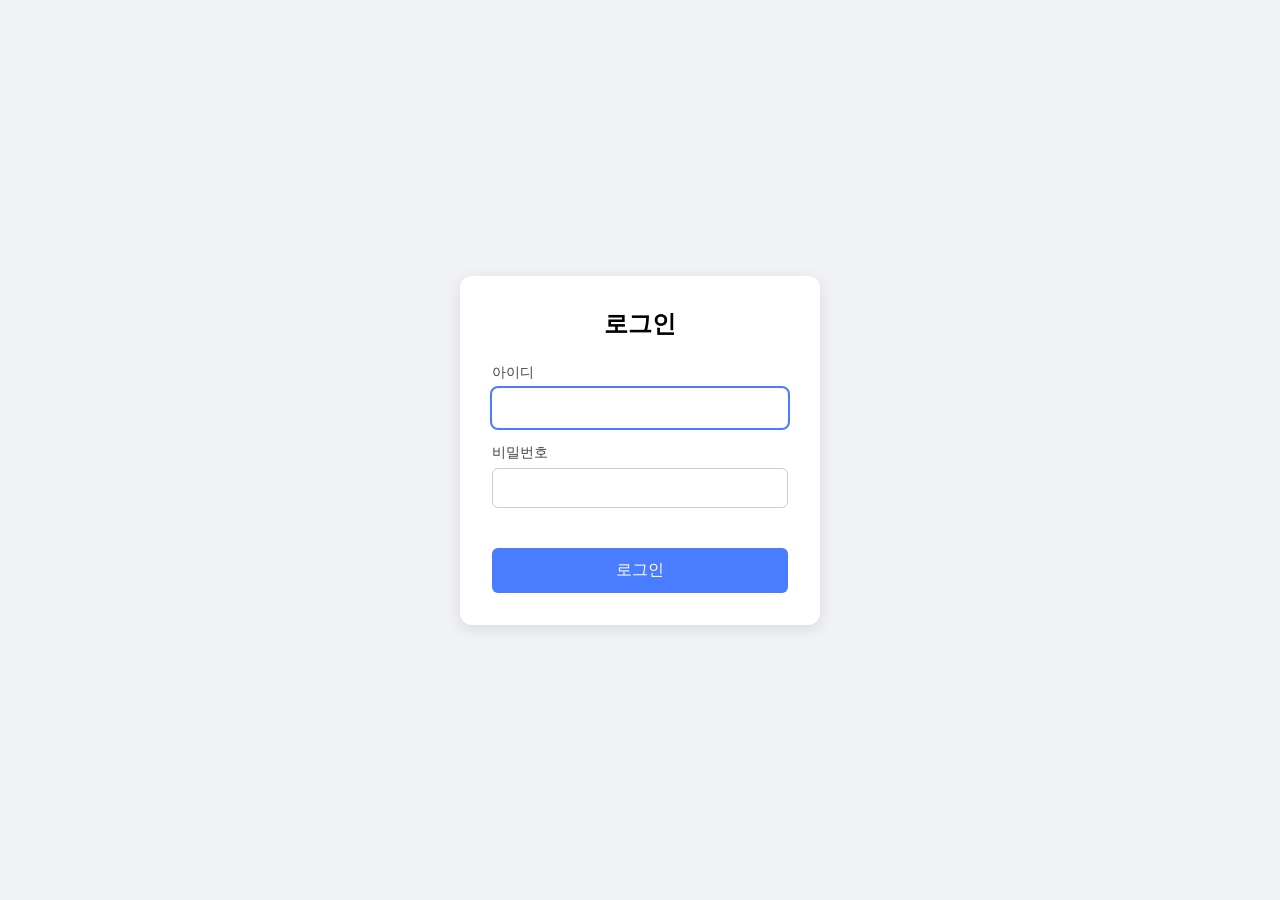
<file: index.html>
<!DOCTYPE html>
<html lang="ko">
<head>
  <meta charset="UTF-8">
  <meta name="viewport" content="width=device-width, initial-scale=1.0">
  <title>로그인</title>
  <link rel="stylesheet" href="style.css">
</head>
<body>
  <main class="login-box">
    <h1>로그인</h1>
    <form id="login-form" autocomplete="off">
      <label for="user-id">아이디</label>
      <input type="text" id="user-id" required autofocus>

      <label for="user-pw">비밀번호</label>
      <input type="password" id="user-pw" required>

      <p id="error" class="error" role="alert"></p>
      <button type="submit">로그인</button>
    </form>
  </main>
  <script src="login.js"></script>
</body>
</html>
</file>
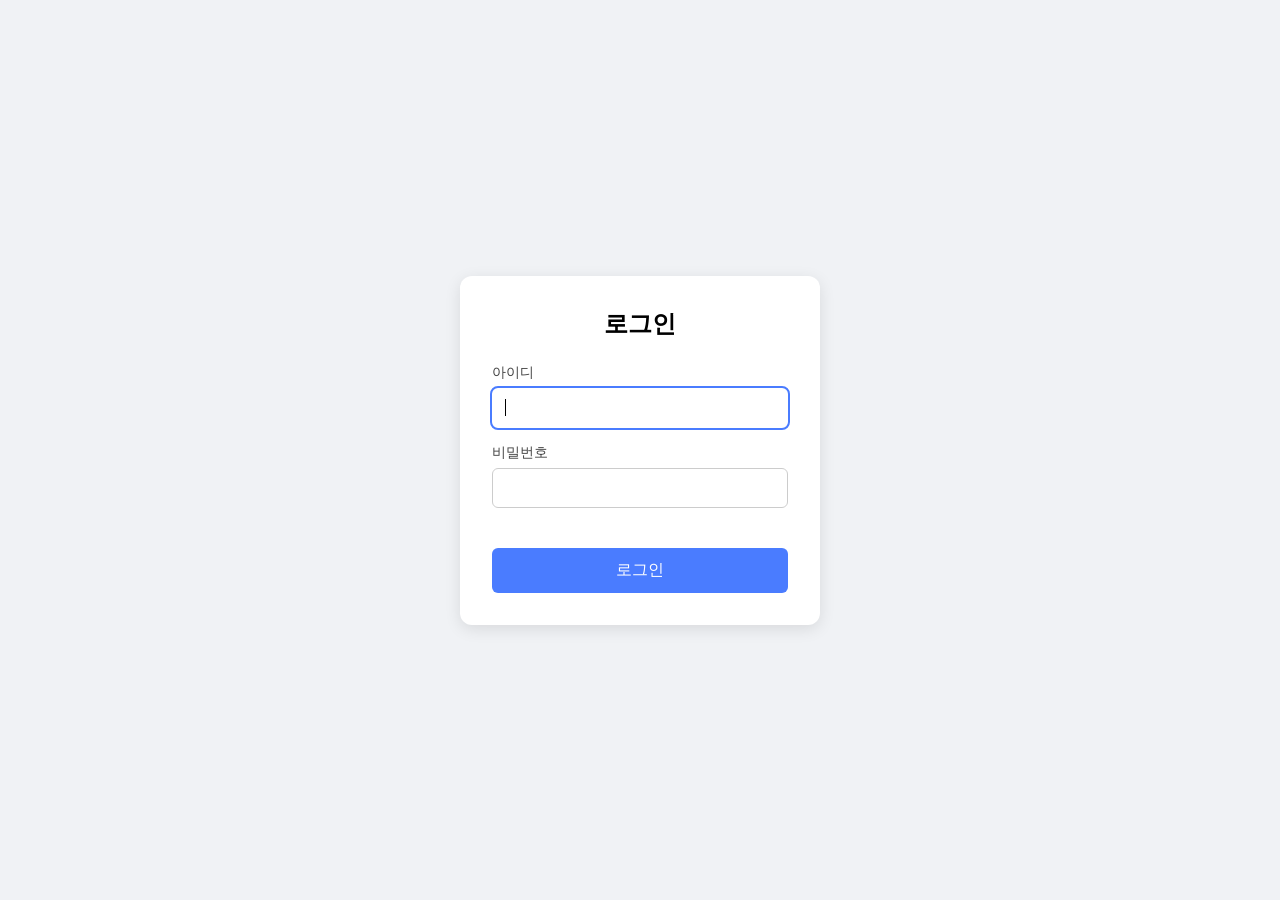
<file: ias/index.html>
<!DOCTYPE html>
<html lang="ko">
<head>
<meta charset="UTF-8">
<meta name="viewport" content="width=device-width, initial-scale=1">
<title>IAS · IAS</title>
<link rel="icon" href="data:,">
<script src="js/theme.js"></script>
<link rel="stylesheet" href="css/ias.css">
</head>
<body>
<script src="js/core.js"></script>
<script src="js/backend-local.js"></script>
<script src="js/backend-http.js"></script>
<script>
IAS.api.me().then(function () { location.replace('home.html'); }, function () { location.replace('../index.html'); });
</script>
<noscript>JavaScript가 필요합니다.</noscript>
</body>
</html>
</file>
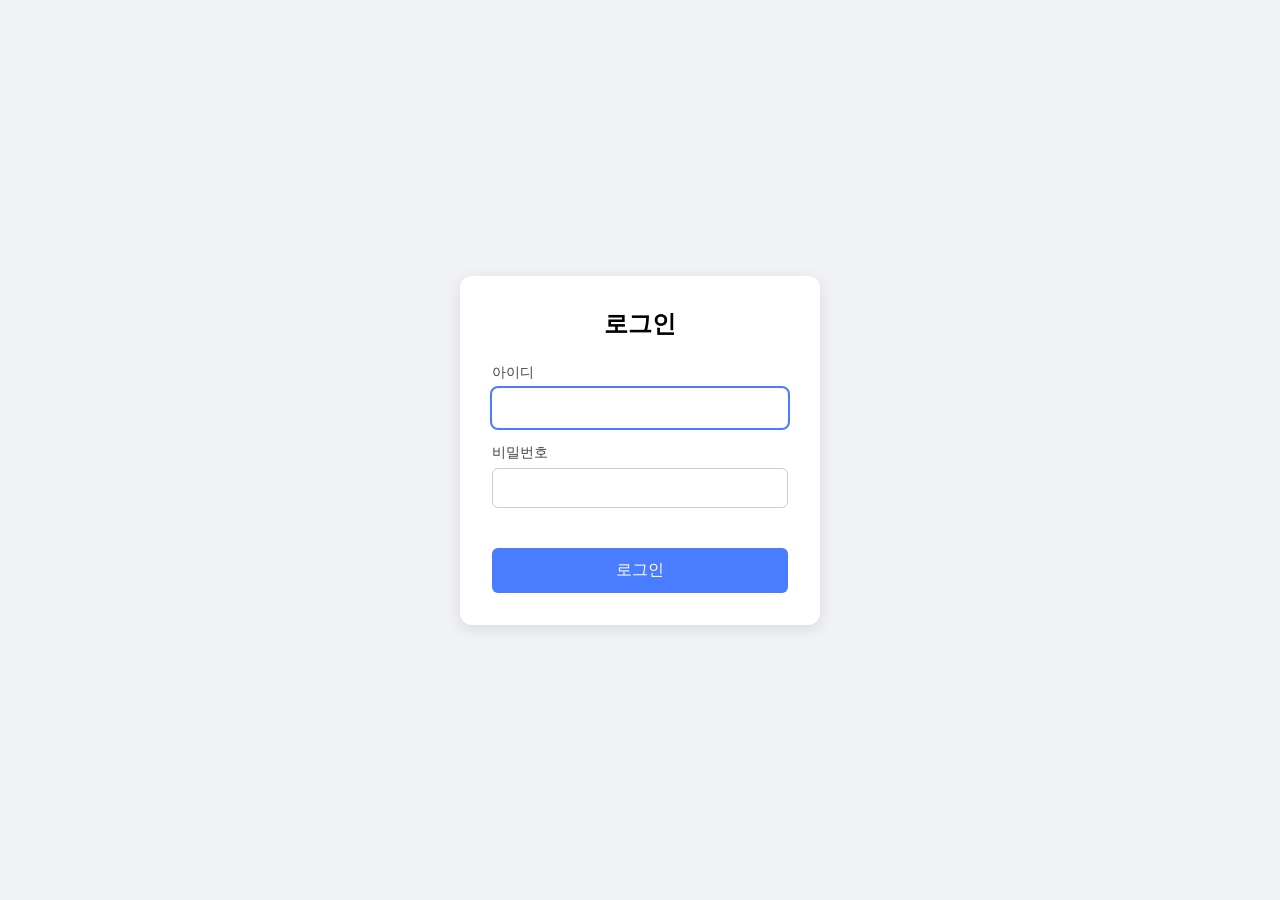
<file: ias/board.html>
<!DOCTYPE html>
<html lang="ko">
<head>
<meta charset="UTF-8">
<meta name="viewport" content="width=device-width, initial-scale=1">
<title>게시판 · IAS</title>
<link rel="icon" href="data:,">
<script src="js/theme.js"></script>
<link rel="stylesheet" href="css/ias.css">
</head>
<body>
<main class="page">
  <div class="tabs" id="tabs"></div>
  <div class="hboard glass">
    <div class="hboard-head"><span>게시판</span><span>제목</span><span>작성자</span><span>작성일</span></div>
    <div id="rows" class="scroll"></div>
  </div>
</main>
<script src="js/core.js"></script>
<script src="js/backend-local.js"></script>
<script src="js/backend-http.js"></script>
<script src="js/shell.js"></script>
<script>
(async function () {
  var h = IAS.h;
  var me = await IAS.auth.require();
  IAS.topbar.mount({ title: '게시판', me: me, back: 'home.html' });
  var boards = await IAS.api.boards();
  var names = {}; boards.forEach(function (b) { names[b.id] = b.name; });
  var cur = IAS.qs('board') || '';

  var tabs = document.getElementById('tabs');
  [{ id: '', name: '전체' }].concat(boards).forEach(function (b) {
    tabs.append(h('a', { class: 'btn ' + (cur === b.id ? 'btn-primary' : 'btn-glass'), href: 'board.html' + (b.id ? '?board=' + b.id : ''), text: b.name }));
  });
  tabs.append(h('span', { class: 'grow' }), h('a', { class: 'btn btn-primary', href: 'write.html' + (cur ? '?board=' + cur : ''), text: '글쓰기' }));

  var rows = document.getElementById('rows');
  var list = await IAS.api.listPosts({ board: cur || undefined });
  if (!list.length) rows.append(h('p', { class: 'muted pad', text: '글이 없습니다.' }));
  list.forEach(function (p) {
    rows.append(h('a', { class: 'hboard-row', href: 'post.html?id=' + p.id },
      h('span', { class: 'c' }, h('span', { class: 'tag' + (p.board === 'notice' ? ' pin' : ''), text: names[p.board] || p.board })),
      h('span', { class: 't' }, p.title, p.commentCount ? h('span', { class: 'tag cnt', text: p.commentCount }) : null),
      h('span', { class: 'a', text: p.authorName }),
      h('span', { class: 'd muted', text: IAS.fmtDate(p.at) })));
  });
})();
</script>
</body>
</html>
</file>
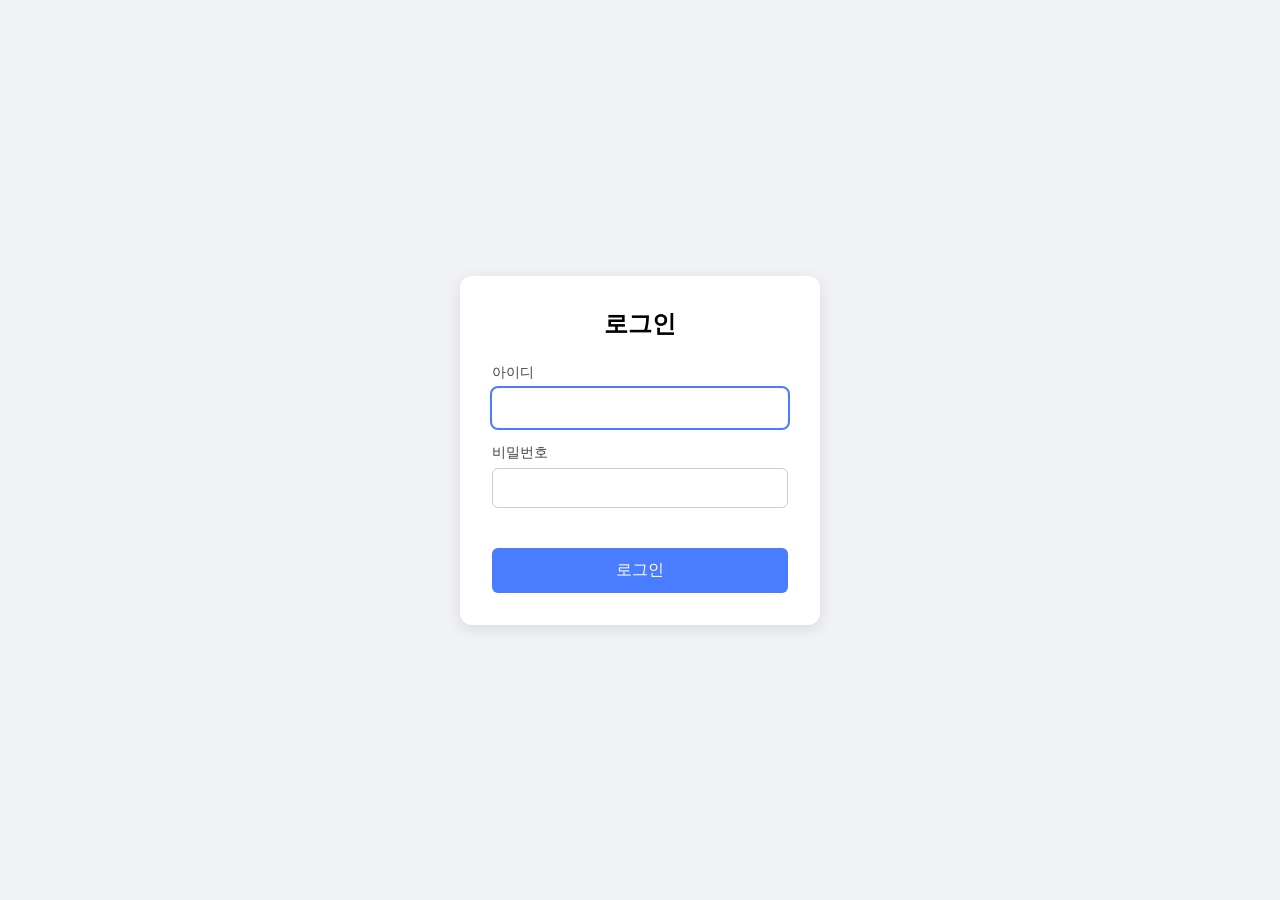
<file: ias/change-password.html>
<!DOCTYPE html>
<html lang="ko">
<head>
<meta charset="UTF-8">
<meta name="viewport" content="width=device-width, initial-scale=1">
<title>비밀번호 변경 · IAS</title>
<link rel="icon" href="data:,">
<script src="js/theme.js"></script>
<link rel="stylesheet" href="css/ias.css">
</head>
<body>
<main class="center">
  <form class="auth-card glass rise" id="f" novalidate>
    <h1>비밀번호 변경</h1>
    <p class="muted" id="why"></p>
    <label class="lbl" for="cur">현재 비밀번호</label>
    <input class="field" id="cur" type="password" autocomplete="current-password">
    <label class="lbl" for="nw">새 비밀번호 (8자 이상, 영문+숫자)</label>
    <input class="field" id="nw" type="password" autocomplete="new-password">
    <label class="lbl" for="nw2">새 비밀번호 확인</label>
    <input class="field" id="nw2" type="password" autocomplete="new-password">
    <p class="error" id="err" role="alert"></p>
    <button class="btn btn-primary" type="submit">변경</button>
    <a class="btn btn-glass" id="skip" href="home.html" hidden>취소</a>
  </form>
</main>
<script src="js/core.js"></script>
<script src="js/backend-local.js"></script>
<script src="js/backend-http.js"></script>
<script src="js/shell.js"></script>
<script>
(async function () {
  var me = await IAS.auth.require({ allowMustChange: true });
  var err = document.getElementById('err');
  document.getElementById('why').textContent = me.mustChange ? '처음 로그인했습니다. 비밀번호를 바꿔야 계속 사용할 수 있습니다.' : '새 비밀번호를 입력해 주세요.';
  document.getElementById('skip').hidden = me.mustChange;
  document.getElementById('f').addEventListener('submit', async function (e) {
    e.preventDefault();
    var cur = document.getElementById('cur').value, nw = document.getElementById('nw').value, nw2 = document.getElementById('nw2').value;
    if (nw !== nw2) { err.textContent = '새 비밀번호 확인이 일치하지 않습니다.'; return; }
    try { await IAS.api.changePassword({ current: cur, next: nw }); location.replace('home.html'); }
    catch (ex) { err.textContent = ex.message; }
  });
})();
</script>
</body>
</html>
</file>
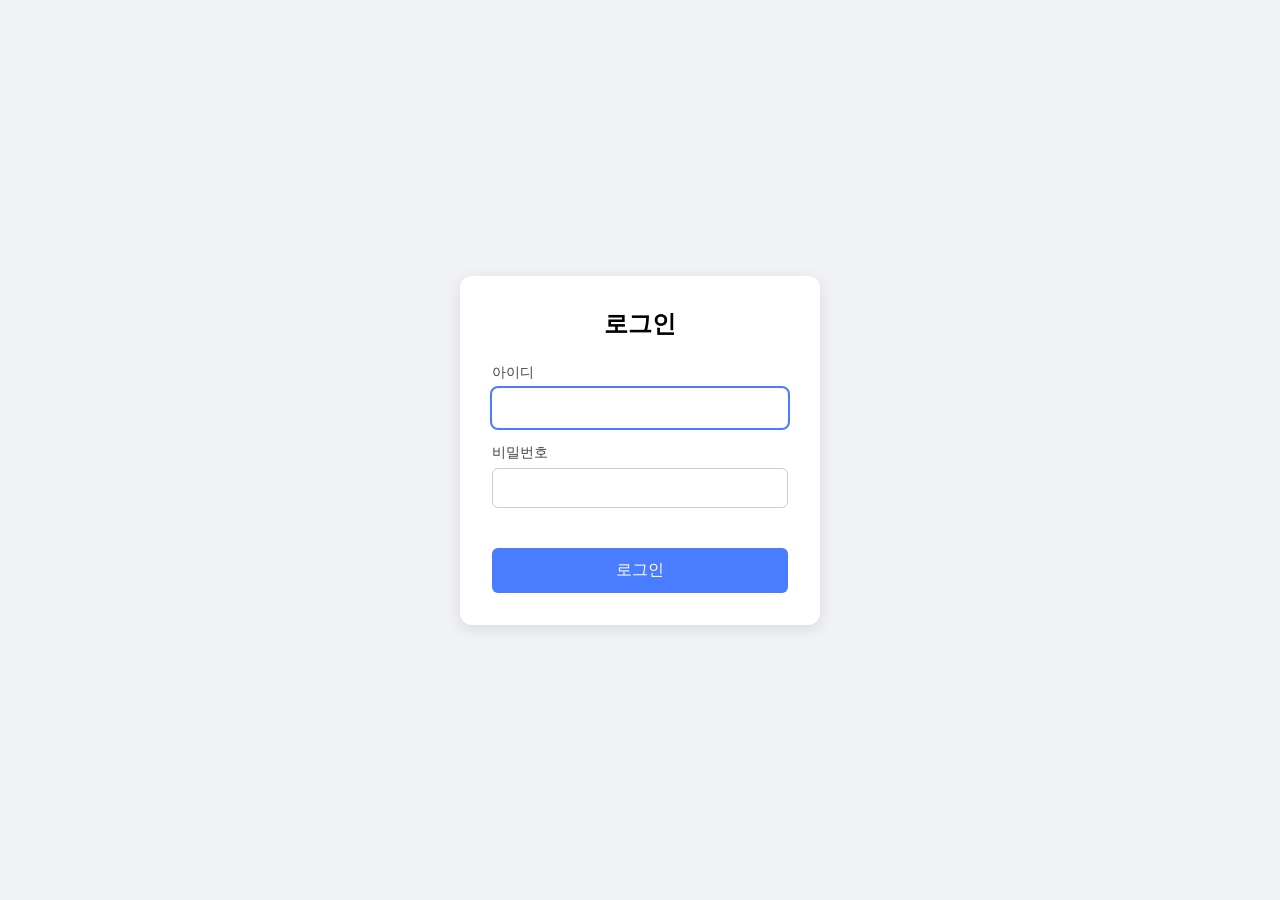
<file: ias/home.html>
<!DOCTYPE html>
<html lang="ko">
<head>
<meta charset="UTF-8">
<meta name="viewport" content="width=device-width, initial-scale=1">
<title>홈 · IAS</title>
<link rel="icon" href="data:,">
<script src="js/theme.js"></script>
<link rel="stylesheet" href="css/ias.css">
</head>
<body>
<main class="page home">
  <section class="widgets" id="widgets"></section>
  <nav class="apps" id="apps" aria-label="앱"></nav>
</main>
<script src="js/core.js"></script>
<script src="js/backend-local.js"></script>
<script src="js/backend-http.js"></script>
<script src="js/shell.js"></script>
<script>
(async function () {
  var h = IAS.h;
  var me = await IAS.auth.require();
  IAS.topbar.mount({ title: me.name + '님, 안녕하세요', me: me });
  var data = await IAS.api.apps();

  data.apps.forEach(function (a) {
    document.getElementById('apps').append(
      h('a', { class: 'app glass rise', href: a.link }, h('span', { class: 'fico', style: 'background:' + a.color, text: a.icon }), a.name));
  });

  /* 위젯: 서버 데이터는 textContent 로만 그린다. 권한 id 는 앱과 같이 정한다. */
  var defs = {
    'board-recent': { title: '최근 게시글', app: 'board.html', load: async function () {
      var list = await IAS.api.listPosts({ limit: 5 });
      return list.map(function (p) { return h('li', null, h('a', { href: 'post.html?id=' + p.id, text: p.title }), h('small', { text: p.authorName + ' · ' + IAS.fmtDate(p.at) })); });
    } },
    'audit-recent': { title: '최근 변경 기록', app: 'log.html', load: async function () {
      var list = await IAS.api.listAudit({ limit: 5 });
      return list.map(function (a) { return h('li', null, h('a', { href: 'log.html', text: a.summary }), h('small', { text: a.user + ' · ' + IAS.fmtDate(a.at) })); });
    } }
  };
  data.widgets.forEach(function (w) {
    var d = defs[w.id]; if (!d) return;
    var ul = h('ul', null, h('li', { class: 'muted', text: '불러오는 중…' }));
    document.getElementById('widgets').append(h('article', { class: 'widget glass rise' },
      h('h2', null, h('a', { href: d.app, style: 'color:inherit;text-decoration:none', text: d.title })), ul));
    d.load().then(function (items) { ul.replaceChildren.apply(ul, items.length ? items : [h('li', { class: 'muted', text: '내용이 없습니다.' })]); },
      function () { ul.replaceChildren(h('li', { class: 'muted', text: '불러오지 못했습니다.' })); });
  });
})();
</script>
</body>
</html>
</file>
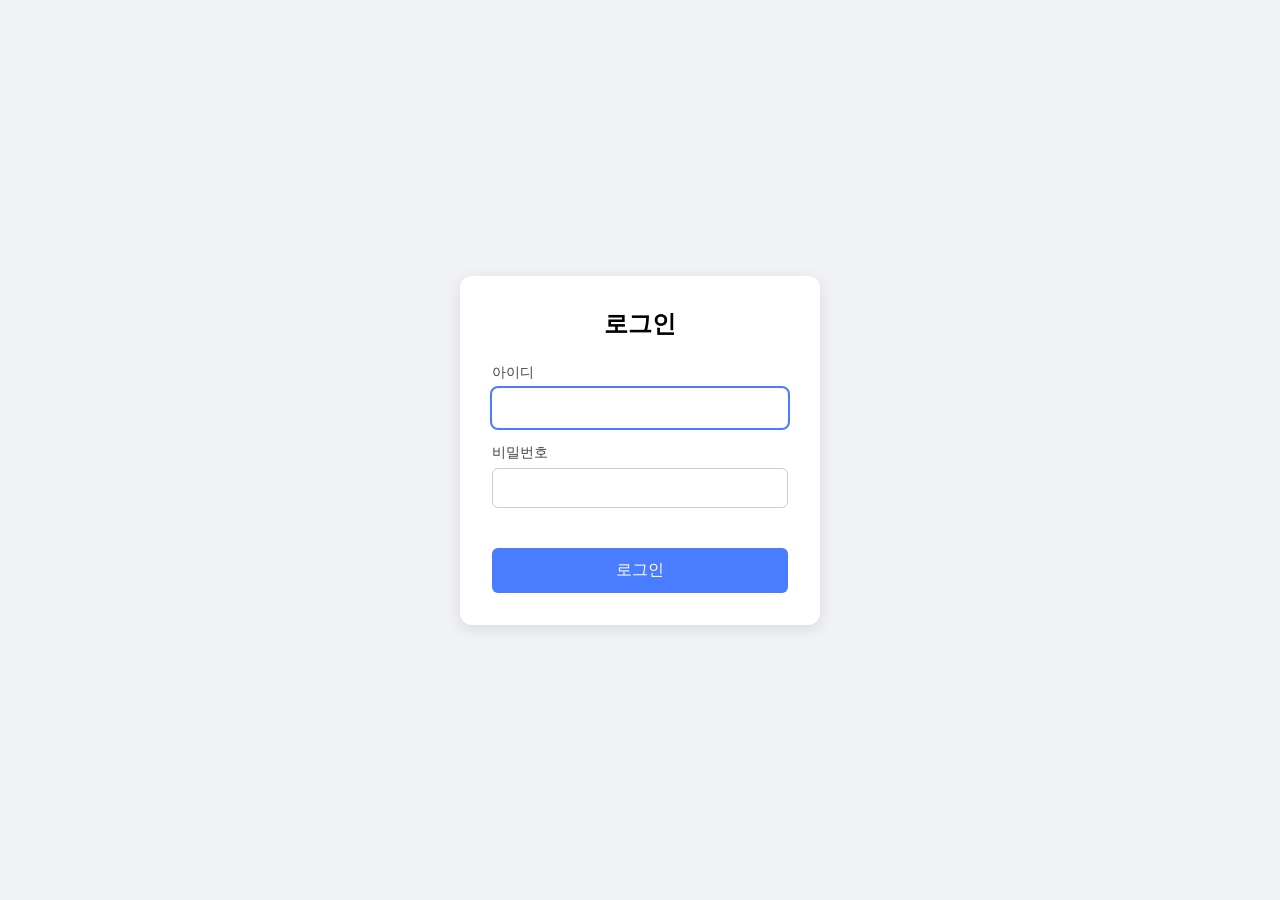
<file: ias/log.html>
<!DOCTYPE html>
<html lang="ko">
<head>
<meta charset="UTF-8">
<meta name="viewport" content="width=device-width, initial-scale=1">
<title>변경 기록 · IAS</title>
<link rel="icon" href="data:,">
<script src="js/theme.js"></script>
<link rel="stylesheet" href="css/ias.css">
</head>
<body>
<main class="page">
  <div class="hboard glass" id="rows"></div>
</main>
<script src="js/core.js"></script>
<script src="js/backend-local.js"></script>
<script src="js/backend-http.js"></script>
<script src="js/shell.js"></script>
<script>
(async function () {
  var h = IAS.h;
  var me = await IAS.auth.require({ admin: true });
  IAS.topbar.mount({ title: '변경·보안 기록', me: me, back: 'home.html' });
  var rows = document.getElementById('rows');
  var list = await IAS.api.listAudit({ limit: 200 });
  var cat = { data: '데이터', admin: '관리', security: '보안' };
  list.forEach(function (a) {
    rows.append(h('div', { class: 'log-row' }, h('span', { class: 'muted', text: IAS.fmtDate(a.at) }), h('span', null, h('span', { class: 'tag', text: cat[a.category] || a.category })), h('span', { text: a.user }), h('span', { text: a.summary })));
  });
})();
</script>
</body>
</html>
</file>
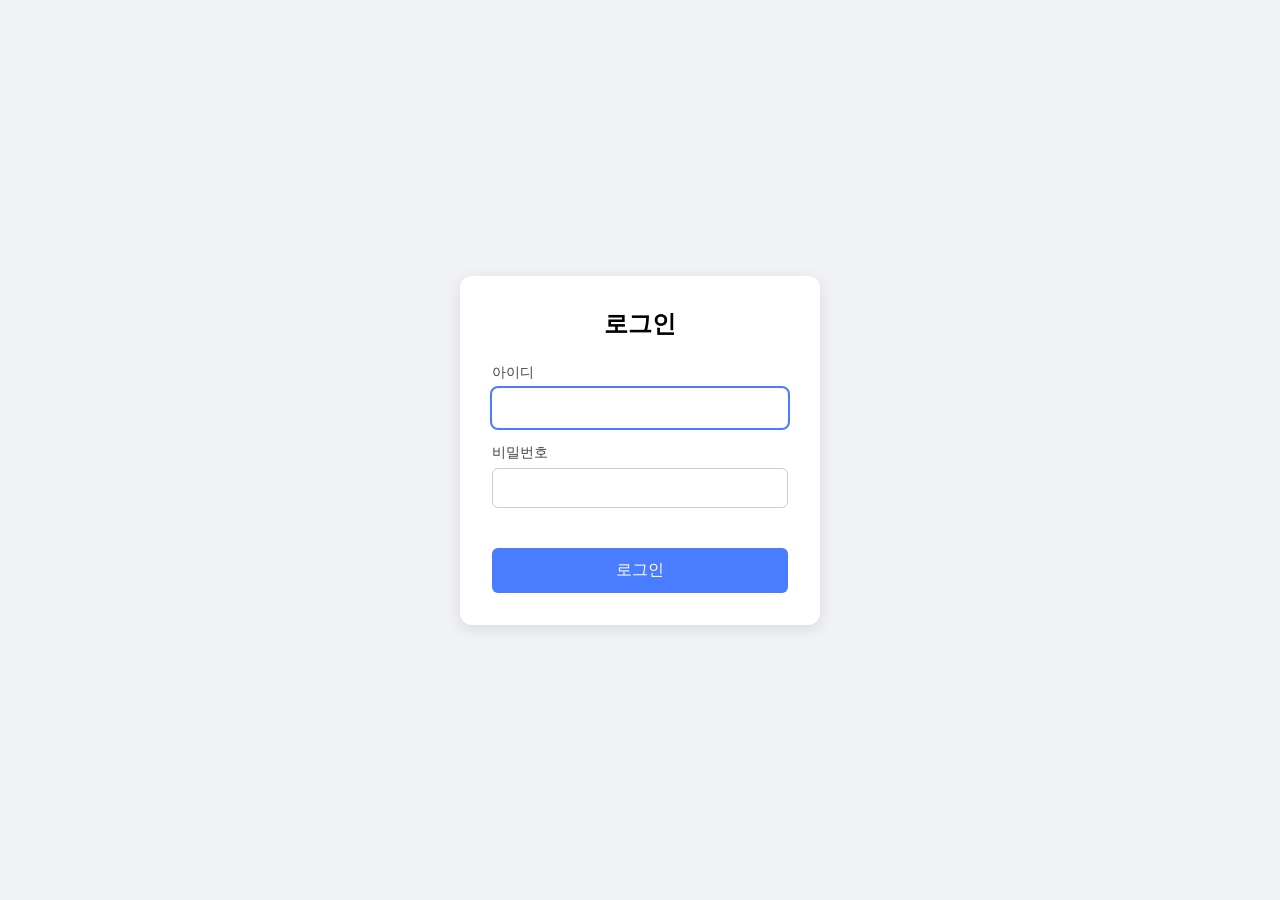
<file: ias/post.html>
<!DOCTYPE html>
<html lang="ko">
<head>
<meta charset="UTF-8">
<meta name="viewport" content="width=device-width, initial-scale=1">
<title>게시글 · IAS</title>
<link rel="icon" href="data:,">
<script src="js/theme.js"></script>
<link rel="stylesheet" href="css/ias.css">
</head>
<body>
<main class="page">
  <article class="card glass" id="post"></article>
  <section class="card glass" id="comments"></section>
</main>
<script src="js/core.js"></script>
<script src="js/backend-local.js"></script>
<script src="js/backend-http.js"></script>
<script src="js/shell.js"></script>
<script>
(async function () {
  var h = IAS.h;
  var me = await IAS.auth.require();
  IAS.topbar.mount({ title: '게시글', me: me, back: 'board.html' });
  var id = IAS.qs('id');
  var post = document.getElementById('post'), box = document.getElementById('comments');

  async function load() {
    var p;
    try { p = await IAS.api.getPost(id); } catch (e) { post.replaceChildren(h('p', { text: e.message })); box.hidden = true; return; }
    post.replaceChildren(h('h2', { text: p.title }), h('small', { class: 'muted', text: p.authorName + ' · ' + IAS.fmtDate(p.at) }), h('div', { class: 'post-body', text: p.body }));
    var ta = h('textarea', { class: 'textarea', style: 'min-height:80px', maxlength: '1000', placeholder: '댓글을 입력하세요' });
    box.replaceChildren(
      h('h3', { text: '댓글 ' + p.comments.length }),
      ...p.comments.map(function (c) { return h('div', { class: 'cmt' }, h('small', { text: c.authorName + ' · ' + IAS.fmtDate(c.at) }), h('p', { text: c.body })); }),
      ta,
      h('button', { class: 'btn btn-primary', style: 'margin-top:10px', type: 'button', onclick: async function () {
        try { await IAS.api.addComment(id, ta.value); await load(); } catch (e) { IAS.toast(e.message); }
      } }, '댓글 등록'));
  }
  load();
})();
</script>
</body>
</html>
</file>
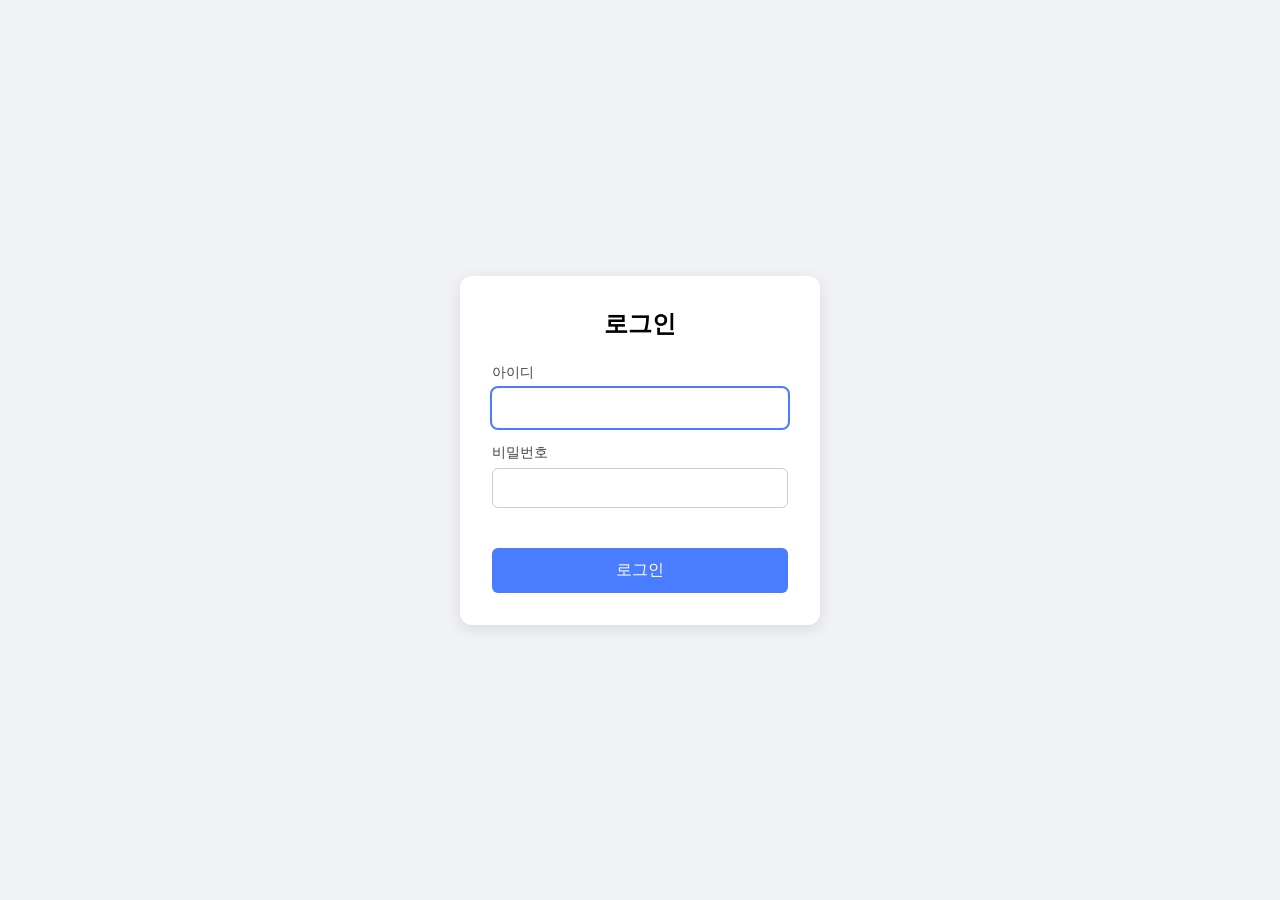
<file: ias/write.html>
<!DOCTYPE html>
<html lang="ko">
<head>
<meta charset="UTF-8">
<meta name="viewport" content="width=device-width, initial-scale=1">
<title>글쓰기 · IAS</title>
<link rel="icon" href="data:,">
<script src="js/theme.js"></script>
<link rel="stylesheet" href="css/ias.css">
</head>
<body>
<main class="page">
  <form class="card glass" id="f" novalidate>
    <label class="lbl" for="board">게시판</label>
    <select class="field" id="board"></select>
    <label class="lbl" for="title">제목</label>
    <input class="field" id="title" maxlength="120">
    <label class="lbl" for="body">내용</label>
    <textarea class="textarea" id="body" maxlength="5000"></textarea>
    <p class="error" id="err" role="alert"></p>
    <button class="btn btn-primary" type="submit">등록</button>
  </form>
</main>
<script src="js/core.js"></script>
<script src="js/backend-local.js"></script>
<script src="js/backend-http.js"></script>
<script src="js/shell.js"></script>
<script>
(async function () {
  var me = await IAS.auth.require();
  IAS.topbar.mount({ title: '글쓰기', me: me, back: 'board.html' });
  var sel = document.getElementById('board'), err = document.getElementById('err');
  (await IAS.api.boards()).forEach(function (b) { sel.append(IAS.h('option', { value: b.id, text: b.name })); });
  sel.value = IAS.qs('board') || 'free';
  document.getElementById('f').addEventListener('submit', async function (e) {
    e.preventDefault();
    var t = document.getElementById('title'), b = document.getElementById('body');
    t.classList.toggle('invalid', !t.value.trim()); b.classList.toggle('invalid', !b.value.trim());
    try {
      var r = await IAS.api.createPost({ board: sel.value, title: t.value, body: b.value });
      location.replace('post.html?id=' + r.id);
    } catch (ex) { err.textContent = ex.message; }
  });
})();
</script>
</body>
</html>
</file>
<file: style.css>
* { box-sizing: border-box; }

body {
  margin: 0;
  min-height: 100vh;
  display: flex;
  align-items: center;
  justify-content: center;
  background: #f0f2f5;
  font-family: -apple-system, "Noto Sans KR", sans-serif;
}

.login-box {
  width: 100%;
  max-width: 360px;
  margin: 16px;
  padding: 32px;
  background: #fff;
  border-radius: 12px;
  box-shadow: 0 4px 16px rgba(0, 0, 0, 0.1);
}

h1 { margin: 0 0 24px; text-align: center; font-size: 24px; }

label { display: block; margin: 16px 0 6px; font-size: 14px; color: #444; }

input {
  width: 100%;
  padding: 10px 12px;
  font-size: 16px;
  border: 1px solid #ccc;
  border-radius: 6px;
}

input:focus { outline: 2px solid #4a7cff; border-color: transparent; }

button {
  width: 100%;
  margin-top: 8px;
  padding: 12px;
  font-size: 16px;
  color: #fff;
  background: #4a7cff;
  border: 0;
  border-radius: 6px;
  cursor: pointer;
}

button:hover { background: #3a68e0; }

.error { min-height: 20px; margin: 12px 0 0; color: #d93025; font-size: 14px; }
</file>
<file: ias/css/ias.css>
/* IAS 공용 스타일. 색·크기는 :root 토큰만 쓰고, 화면 전용 <style>에는 배치만 둔다. */
:root {
  --bg1: #e9eefb; --bg2: #f6e9f4;
  --text: #1b1e27; --muted: #5d6475;
  --glass: rgba(255, 255, 255, .62); --glass-border: rgba(255, 255, 255, .8);
  --line: rgba(20, 30, 60, .12);
  --accent: #3d6df2; --accent-text: #fff; --danger: #d6384a;
  --radius: 16px; --shadow: 0 8px 28px rgba(30, 40, 90, .12);
  --topbar-h: 56px;
}
@media (prefers-color-scheme: dark) {
  :root:not([data-theme="light"]) {
    --bg1: #12141c; --bg2: #1d1630;
    --text: #eceef5; --muted: #a2a8ba;
    --glass: rgba(34, 38, 52, .66); --glass-border: rgba(255, 255, 255, .1);
    --line: rgba(255, 255, 255, .12);
    --accent: #7c9bff; --accent-text: #0d1020; --danger: #ff7080;
    --shadow: 0 8px 28px rgba(0, 0, 0, .4);
  }
}
:root[data-theme="dark"] {
  --bg1: #12141c; --bg2: #1d1630;
  --text: #eceef5; --muted: #a2a8ba;
  --glass: rgba(34, 38, 52, .66); --glass-border: rgba(255, 255, 255, .1);
  --line: rgba(255, 255, 255, .12);
  --accent: #7c9bff; --accent-text: #0d1020; --danger: #ff7080;
  --shadow: 0 8px 28px rgba(0, 0, 0, .4);
}

* { box-sizing: border-box; }
html { min-height: 100%; }
body {
  margin: 0; min-height: 100vh; color: var(--text);
  background: linear-gradient(135deg, var(--bg1), var(--bg2)) fixed;
  font-family: -apple-system, BlinkMacSystemFont, "Apple SD Gothic Neo", "Noto Sans KR", "Malgun Gothic", sans-serif;
  line-height: 1.6;
}
a { color: var(--accent); }
h1, h2, h3 { line-height: 1.3; }
.muted { color: var(--muted); }
.pad { padding: 14px; }
[hidden] { display: none !important; }

.glass {
  background: var(--glass); border: 1px solid var(--glass-border);
  border-radius: var(--radius); box-shadow: var(--shadow);
  -webkit-backdrop-filter: blur(18px); backdrop-filter: blur(18px);
}
.page { max-width: 880px; margin: 0 auto; padding: 16px; }
.has-topbar .page { padding-top: calc(var(--topbar-h) + 24px); }

/* 입력·버튼 */
.field, .textarea, select.field {
  width: 100%; padding: 11px 13px; font: inherit; color: var(--text);
  background: var(--glass); border: 1px solid var(--line); border-radius: 12px; outline: none;
}
.field:focus, .textarea:focus { border-color: var(--accent); box-shadow: 0 0 0 3px color-mix(in srgb, var(--accent) 25%, transparent); }
.field.invalid, .textarea.invalid { border-color: var(--danger); }
.textarea { min-height: 180px; resize: vertical; }
.lbl { display: block; margin: 12px 0 4px; font-size: .85rem; color: var(--muted); }
.btn {
  display: inline-block; padding: 11px 16px; font: inherit; font-weight: 600; text-align: center; text-decoration: none;
  border: 1px solid var(--line); border-radius: 12px; cursor: pointer; color: var(--text); background: transparent;
}
.btn-primary { background: var(--accent); color: var(--accent-text); border-color: transparent; }
.btn-glass { background: var(--glass); }
.btn:disabled { opacity: .55; cursor: default; }
.link { background: none; border: 0; padding: 0; font: inherit; color: var(--accent); cursor: pointer; }
.error { color: var(--danger); min-height: 1.4em; margin: 8px 0 0; font-size: .92rem; }
.shake { animation: shake .35s; }
@keyframes shake { 25% { transform: translateX(-6px); } 75% { transform: translateX(6px); } }
.rise { animation: rise .4s ease both; }
@keyframes rise { from { opacity: 0; transform: translateY(10px); } }
@media (prefers-reduced-motion: reduce) { .rise, .shake { animation: none; } }

/* 상단 바 */
.topbar {
  position: fixed; top: 8px; left: 8px; right: 8px; z-index: 20; height: var(--topbar-h);
  display: flex; align-items: center; gap: 6px; padding: 0 8px; border-radius: 18px;
}
.topbar .title { flex: 1; margin: 0; font-size: 1.05rem; padding-left: 6px; }
.ibtn {
  position: relative; width: 40px; height: 40px; display: grid; place-items: center; font-size: 1.1rem;
  border: 0; border-radius: 50%; background: transparent; color: var(--text); cursor: pointer; text-decoration: none;
}
.ibtn:hover { background: var(--line); }
.avatar { background: var(--accent); color: var(--accent-text); font-weight: 700; font-size: 1rem; }
.avatar:hover { background: var(--accent); filter: brightness(1.08); }
.badge {
  position: absolute; top: 2px; right: 0; min-width: 18px; height: 18px; padding: 0 5px; border-radius: 9px;
  background: var(--danger); color: #fff; font-size: .7rem; font-weight: 700; line-height: 18px; text-align: center;
}
.panel {
  display: none; position: absolute; top: calc(var(--topbar-h) + 6px); right: 0; width: min(360px, calc(100vw - 16px));
  max-height: 70vh; overflow: auto; padding: 8px;
}
.panel.open { display: block; }
.panel-head { display: flex; justify-content: space-between; padding: 8px 10px; font-size: .85rem; color: var(--muted); }
.notif-item { display: block; width: 100%; padding: 10px; text-align: left; font: inherit; color: var(--text); background: none; border: 0; border-radius: 10px; cursor: pointer; }
.notif-item:hover { background: var(--line); }
.notif-item small { display: block; color: var(--muted); }
.notif-item.unread b::before { content: "● "; color: var(--accent); }
.me-card { display: flex; gap: 12px; align-items: center; padding: 8px 6px 4px; }
.me-card small { display: block; color: var(--muted); }
.me-photo { width: 48px; height: 48px; display: grid; place-items: center; border-radius: 50%; background: var(--accent); color: var(--accent-text); font-weight: 700; font-size: 1.3rem; }
.panel .field, .panel .btn { margin-top: 8px; width: 100%; }
.segmented { display: flex; border: 1px solid var(--line); border-radius: 12px; overflow: hidden; }
.segmented button { flex: 1; padding: 9px 4px; font: inherit; color: var(--text); background: none; border: 0; cursor: pointer; }
.segmented button.on { background: var(--accent); color: var(--accent-text); font-weight: 700; }
.scroll { scrollbar-width: thin; scrollbar-color: var(--line) transparent; }
.toast {
  position: fixed; left: 50%; bottom: 28px; transform: translateX(-50%); z-index: 50; max-width: 90vw;
  padding: 11px 18px; border-radius: 999px; background: var(--text); color: var(--bg1); box-shadow: var(--shadow);
}

/* 홈 */
.widgets { display: grid; gap: 14px; grid-template-columns: repeat(auto-fit, minmax(280px, 1fr)); }
.widget { padding: 16px; }
.widget h2 { margin: 0 0 8px; font-size: 1rem; }
.widget ul { margin: 0; padding: 0; list-style: none; }
.widget li { padding: 6px 0; border-top: 1px solid var(--line); }
.widget li:first-child { border-top: 0; }
.widget li a { color: var(--text); text-decoration: none; }
.widget li small { display: block; color: var(--muted); }
.apps { display: grid; gap: 14px; grid-template-columns: repeat(auto-fill, minmax(96px, 1fr)); margin-top: 22px; }
.app { display: grid; justify-items: center; gap: 6px; padding: 14px 6px; color: var(--text); text-decoration: none; font-size: .9rem; }
.app .fico { width: 56px; height: 56px; display: grid; place-items: center; font-size: 1.7rem; border-radius: 16px; color: #fff; }

/* 게시판 */
.hboard { overflow: hidden; }
.hboard-head, .hboard-row { display: grid; grid-template-columns: 88px 1fr 90px 130px; gap: 8px; padding: 11px 14px; align-items: center; }
.hboard-head { font-size: .82rem; color: var(--muted); border-bottom: 1px solid var(--line); }
.hboard-row { color: var(--text); text-decoration: none; border-top: 1px solid var(--line); }
.hboard-row:first-of-type { border-top: 0; }
.hboard-row:hover { background: var(--line); }
.hboard-row .t { overflow: hidden; text-overflow: ellipsis; white-space: nowrap; }
.tag { display: inline-block; padding: 1px 8px; font-size: .75rem; border-radius: 999px; background: var(--line); }
.tag.pin { background: var(--accent); color: var(--accent-text); }
.tag.cnt { margin-left: 6px; }
.tabs { display: flex; gap: 8px; margin-bottom: 12px; flex-wrap: wrap; align-items: center; }
.tabs .grow { flex: 1; }
.post-body { white-space: pre-wrap; word-break: break-word; padding: 8px 0 18px; }
.cmt { padding: 10px 0; border-top: 1px solid var(--line); }
.cmt small { color: var(--muted); }
.cmt p { margin: 4px 0 0; white-space: pre-wrap; word-break: break-word; }
.card { padding: 20px; }
.card + .card { margin-top: 14px; }
.log-row { display: grid; grid-template-columns: 150px 80px 90px 1fr; gap: 8px; padding: 9px 14px; border-top: 1px solid var(--line); font-size: .9rem; }

/* 로그인·비밀번호 변경 */
.center { min-height: 100vh; display: grid; place-items: center; padding: 16px; }
.auth-card { width: min(400px, 100%); padding: 28px 24px; }
.auth-card h1 { margin: 0 0 4px; }
.auth-card .field + .field { margin-top: 10px; }
.auth-card .btn { width: 100%; margin-top: 16px; }
.demo-hint { margin-top: 18px; padding: 10px 12px; border-radius: 12px; background: var(--line); font-size: .85rem; }
.demo-hint code { font-family: ui-monospace, Menlo, Consolas, monospace; }

/* 태블릿 가로(900px 이상): 홈을 좌(위젯) · 우(앱)로 나눈다 */
@media (min-width: 900px) {
  .page.home { max-width: 1200px; display: grid; grid-template-columns: minmax(0, 1fr) minmax(0, 1fr); gap: 24px; align-items: start; }
  .home .widgets { grid-template-columns: 1fr; }
  .home .apps { margin-top: 0; grid-template-columns: repeat(auto-fill, minmax(110px, 1fr)); }
}

@media (max-width: 600px) {
  .hboard-head, .hboard-row { grid-template-columns: 1fr 70px; }
  .hboard-head :nth-child(1), .hboard-head :nth-child(4), .hboard-row .c, .hboard-row .d { display: none; }
  .log-row { grid-template-columns: 1fr; gap: 0; }
}
</file>
